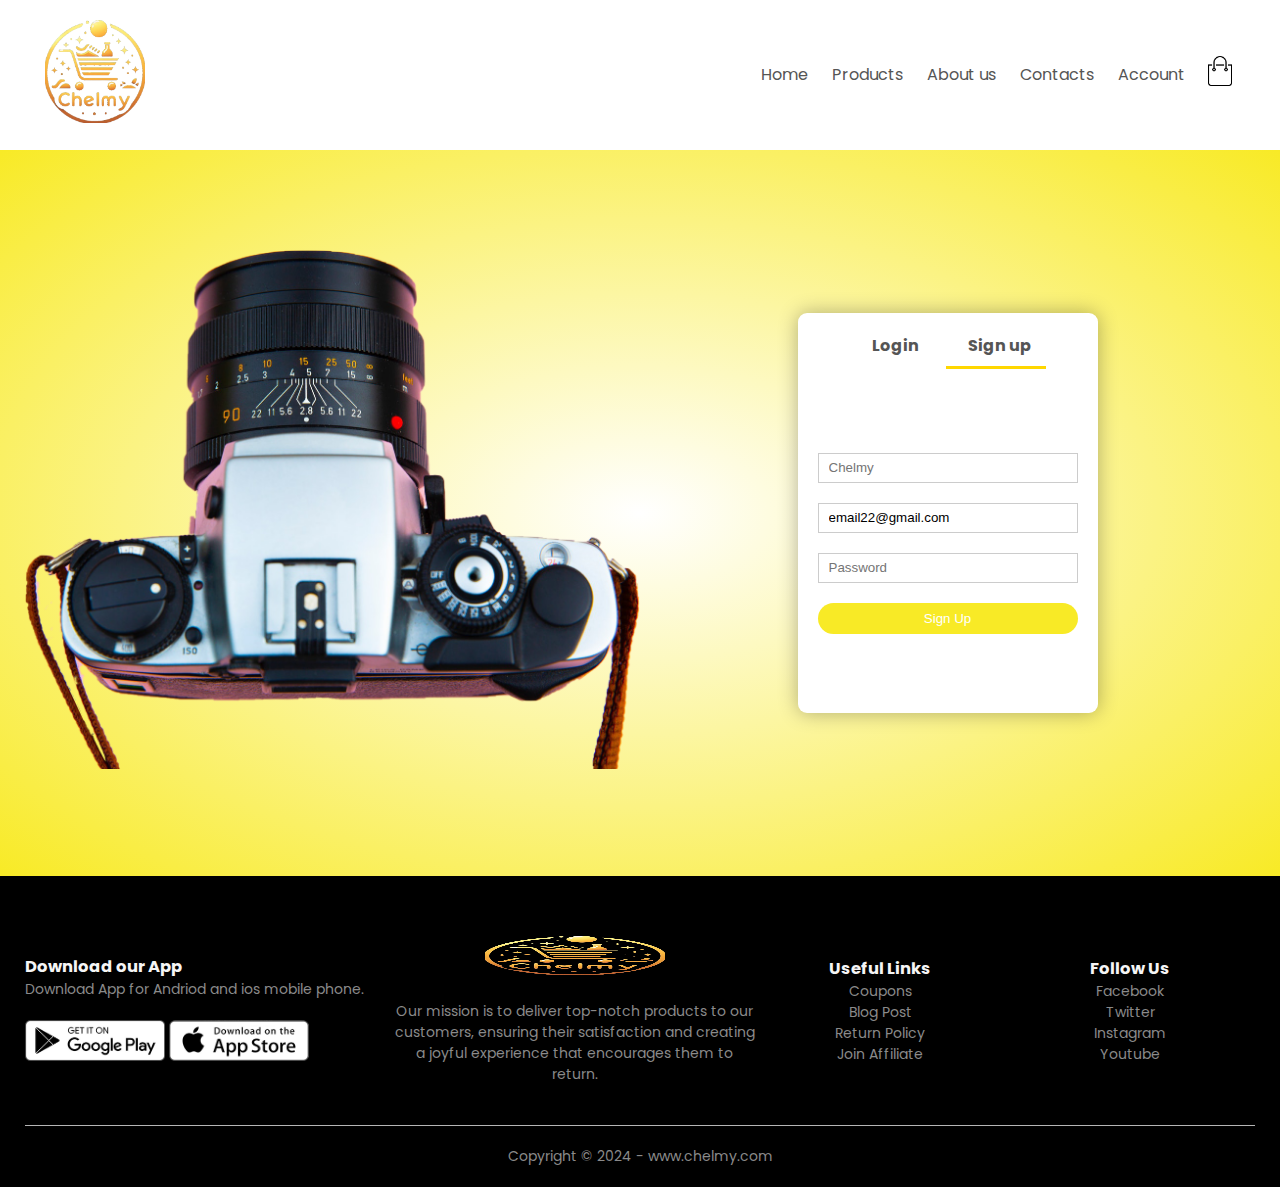
<file: account.html>
<!DOCTYPE html>
<html lang="en">

<head>
    <meta charset="UTF-8" />
    <meta name="viewport" content="width=device-width, initial-scale=1.0" />
    <link rel="stylesheet" href="style.css" />
    <title>chelmy | E-commerce Website</title>
    <link href="https://fonts.googleapis.com/css2?family=Poppins:wght@300;400;500;600&display=swap" rel="stylesheet" />
    <link rel="stylesheet" href="https://stackpath.bootstrapcdn.com/font-awesome/4.7.0/css/font-awesome.min.css" />
</head>

<body>
    <div class="container">
        <div class="navbar">
            <div class="logo">
                <a href="index.html">
                    <img src="images/main-logo.png" alt="" / width="100px">
                </a>
            </div>
            <nav>
                <ul id="MenuItems">
                    <li><a href="index.html">Home</a></li>
                    <li><a href="products.html">Products</a></li>
                    <li><a href="">About us</a></li>
                    <li><a href="">Contacts</a></li>
                    <li><a href="account.html">Account</a></li>
                </ul>
            </nav>
            <a href="cart.html">

                <img src="images/cart.png" alt="" width="30px" height="30px" />
            </a>
            <img src="images/menu.png" alt="" class="menu-icon" onclick="menutoggle()">
        </div>
    </div>
    </div>


    <div class="account-page">
        <div class="container">
            <div class="row">
                <div class="col-2">
                    <img src="images/main.png" alt="">
                </div>
                <div class="col-2">
                    <div class="form-container">
                        <div class="form-btn">
                            <span onclick="login()">Login</span>
                            <span onclick="register()">Sign up</span>
                            <hr id="Indicator">
                        </div>
                        <form id="LoginForm">
                            <input type="text" placeholder="Chelmy">
                            <input type="password" placeholder="Password">
                            <button type="submit" class="btn">Login</button>
                            <a href="">Forgot Password</a>
                        </form>
                        <form id="RegForm">
                            <input type="text" placeholder="Chelmy">
                            <input type="email" placeholder="humphreyal22@gmail.com">
                            <input type="password" placeholder="Password">
                            <button type="submit" class="btn">Sign Up</button>
                        </form>
                    </div>
                </div>
            </div>
        </div>
    </div>


    <div class="footer">
        <div class="container">
            <div class="row">
                <div class="footer-col-1">
                    <h3>Download our App</h3>
                    <p>Download App for Andriod and ios mobile phone.</p>
                    <div class="app-logo">
                        <img src="images/play-store.png" alt="">
                        <img src="images/app-store.png" alt="">
                    </div>
                </div>
                <div class="footer-col-2">
                    <img src="images/main-logo.png" alt="Chelmy">
                    <p>Our mission is to deliver top-notch products to our customers, ensuring their satisfaction and creating a joyful
                    experience that encourages them to return.</p>
                </div>
                <div class="footer-col-3">
                    <h3>Useful Links</h3>
                    <ul>
                        <li>Coupons</li>
                        <li>Blog Post</li>
                        <li>Return Policy</li>
                        <li>Join Affiliate</li>
                    </ul>
                </div>
                <div class="footer-col-4">
                    <h3>Follow Us</h3>
                    <ul>
                        <li>Facebook</li>
                        <li>Twitter</li>
                        <li>Instagram</li>
                        <li>Youtube</li>
                    </ul>
                </div>
            </div>
            <hr>
            <p class="copyright">Copyright &copy; 2024 - www.chelmy.com</p>
        </div>
    </div>


    <script>
        var MenuItems = document.getElementById("MenuItems");

        MenuItems.style.maxHeight = "0px";

        function menutoggle() {
            if (MenuItems.style.maxHeight == "0px") {
                MenuItems.style.maxHeight = "200px";
            }
            else {
                MenuItems.style.maxHeight = "0px";
            }
        }

        var LoginForm = document.getElementById("LoginForm");
        var RegForm = document.getElementById("RegForm");
        var Indicator = document.getElementById("Indicator");

        function register() {
            RegForm.style.transform = "translateX(0px)";
            LoginForm.style.transform = "translateX(0px)";
            Indicator.style.transform = "translateX(100px)";
        }

        function login() {
            RegForm.style.transform = "translateX(300px)";
            LoginForm.style.transform = "translateX(300px)";
            Indicator.style.transform = "translateX(0px)";
        }

        // Change placeholder values
        document.querySelectorAll('input[placeholder="Nilara"]').forEach(function (element) {
            element.placeholder = "Chelmy";
        });

        document.querySelectorAll('input[placeholder="Dates"]').forEach(function (element) {
            element.placeholder = "2024";
        });

        // Change email contact
        document.querySelectorAll('input[type="email"]').forEach(function (element) {
            element.value = "email22@gmail.com";
        });
    </script>

</body>

</html>
</file>
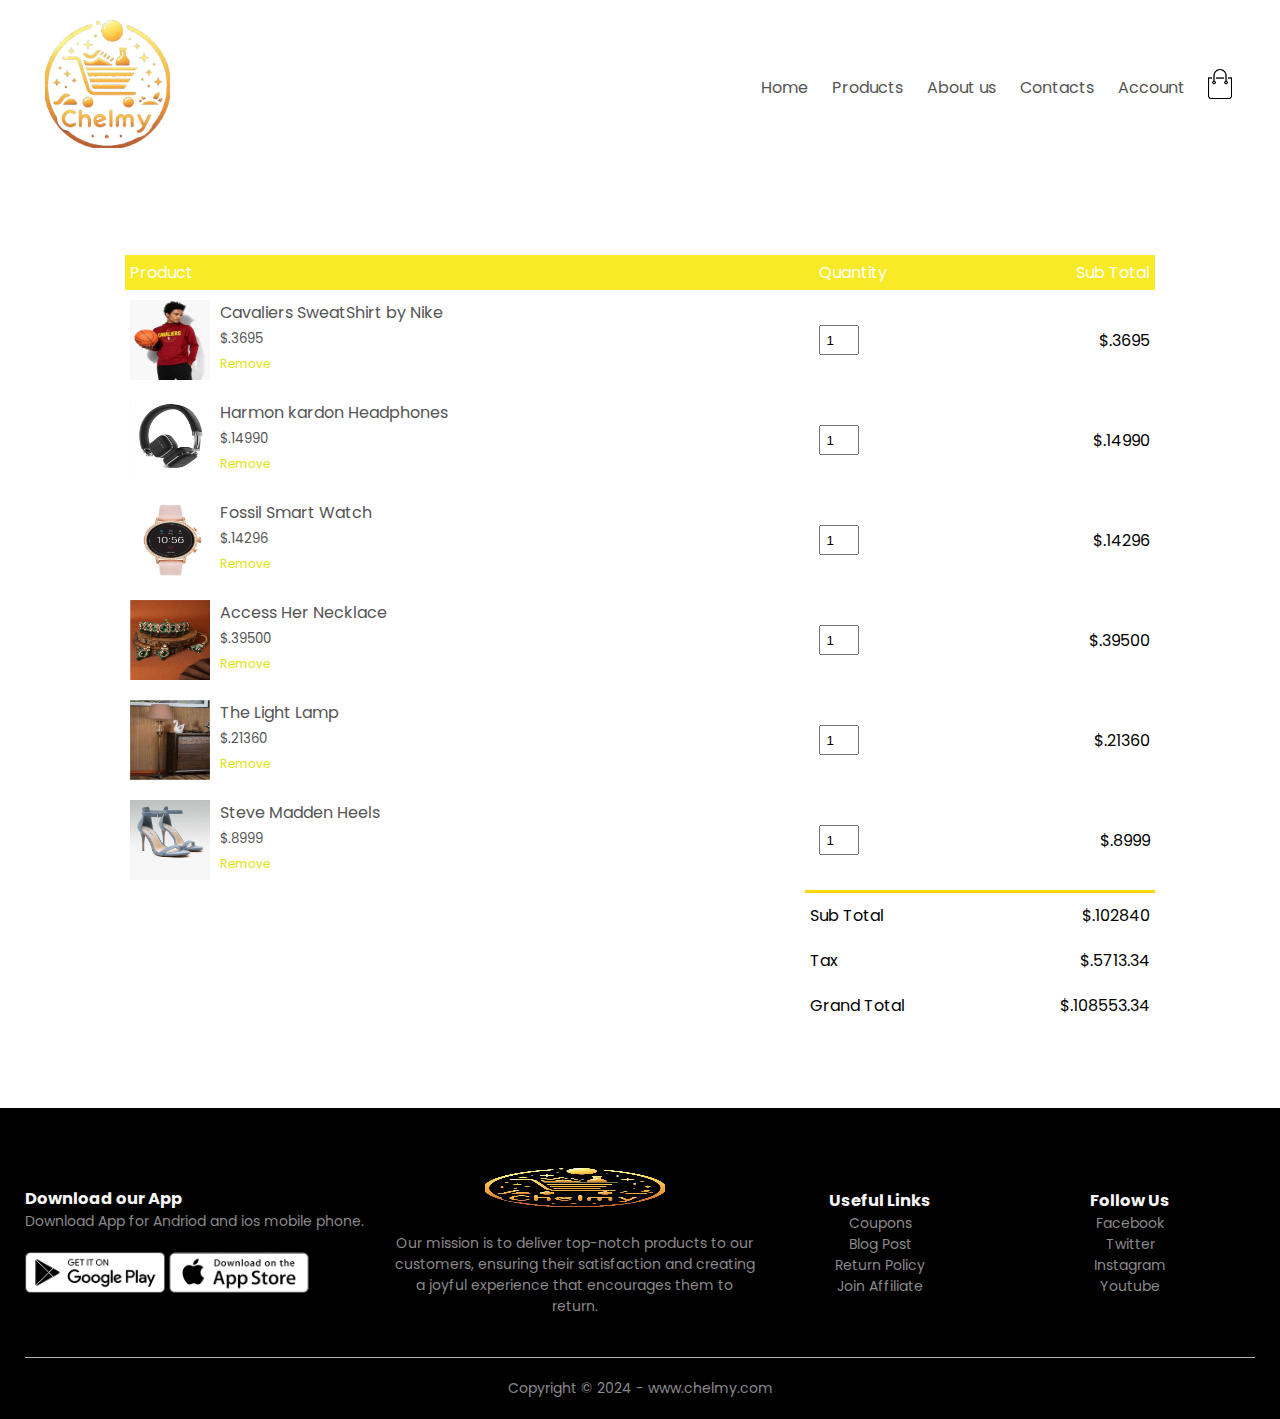
<file: carts.html>
<!DOCTYPE html>
<html lang="en">

<head>
    <meta charset="UTF-8" />
    <meta name="viewport" content="width=device-width, initial-scale=1.0" />
    <link rel="stylesheet" href="style.css" />
    <title>Chelmy | E-commerce Website</title>
    <link href="https://fonts.googleapis.com/css2?family=Poppins:wght@300;400;500;600&display=swap" rel="stylesheet" />
    <link rel="stylesheet" href="https://stackpath.bootstrapcdn.com/font-awesome/4.7.0/css/font-awesome.min.css" />
</head>

<body>
    <div class="container">
        <div class="navbar">
            <div class="logo">
                <a href="index.html">
                <img src="images/main-logo.png" alt="" / width="125px">
            </a>
            </div>
            <nav>
                <ul id="MenuItems">
                    <li><a href="index.html">Home</a></li>
                    <li><a href="products.html">Products</a></li>
                    <li><a href="account.html">About us</a></li>
                    <li><a href="Humphreyal22@gmail.com">Contacts</a></li>
                    <li><a href="account.html">Account</a></li>
                </ul>
            </nav>
            <a href="cart.html">

                <img src="images/cart.png" alt="" width="30px" height="30px" />
            </a>
            <img src="images/menu.png" alt="" class="menu-icon" onclick="menutoggle()">
        </div>
    </div>
    </div>
<div class="small-container cart-page">

    <table>
        <tr>
            <th>Product</th>
            <th>Quantity</th>
            <th>Sub Total</th>
        </tr>
        <tr>
            <td>
                <div class="cart-info">
                    <img src="images/buy-1.png" alt="">
                    <div>
                        <p>Cavaliers SweatShirt by Nike</p>
                        <small>$.3695</small>
                        <br>
                        <a href="">Remove</a>
                    </div>
                </div>
            </td>
            <td> <input type="number" value="1"></td>
            <td>$.3695</td>
        </tr>
        <tr>
            <td>
                <div class="cart-info">
                    <img src="images/pro15-harmon kardon-14990.png" alt="">
                    <div>
                        <p>Harmon kardon Headphones</p>
                        <small>$.14990</small>
                        <br>
                        <a href="">Remove</a>
                    </div>
                </div>
            </td>
            <td> <input type="number" value="1"></td>
            <td>$.14990</td>
        </tr>
        <tr>
            <td>
                <div class="cart-info">
                    <img src="images/pro12-fossil-14296.png" alt="">
                    <div>
                        <p>Fossil Smart Watch</p>
                        <small>$.14296</small>
                        <br>
                        <a href="">Remove</a>
                    </div>
                </div>
            </td>
            <td> <input type="number" value="1"></td>
            <td>$.14296</td>
        </tr>
        <tr>
            <td>
                <div class="cart-info">
                    <img src="images/pro11-AccessHer-39500.png" alt="">
                    <div>
                        <p>Access Her Necklace</p>
                        <small>$.39500</small>
                        <br>
                        <a href="">Remove</a>
                    </div>
                </div>
            </td>
            <td> <input type="number" value="1"></td>
            <td>$.39500</td>
        </tr>
        <tr>
            <td>
                <div class="cart-info">
                    <img src="images/pro14-The Light Lamp-21360.png" alt="">
                    <div>
                        <p>The Light Lamp</p>
                        <small>$.21360</small>
                        <br>
                        <a href="">Remove</a>
                    </div>
                </div>
            </td>
            <td> <input type="number" value="1"></td>
            <td>$.21360</td>
        </tr>
        <tr>
            <td>
                <div class="cart-info">
                    <img src="images/pro16-steve madden - 8999.png" alt="">
                    <div>
                        <p>Steve Madden Heels</p>
                        <small>$.8999</small>
                        <br>
                        <a href="">Remove</a>
                    </div>
                </div>
            </td>
            <td> <input type="number" value="1"></td>
            <td>$.8999</td>
        </tr>
    </table>

<div class="total-price">
    <table>
        <tr>
            <td>Sub Total</td>
            <td>$.102840</td>
        </tr>
        <tr>
            <td>Tax</td>
            <td>$.5713.34</td>
        </tr>
        <tr>
            <td>Grand Total</td>
            <td>$.108553.34</td>
        </tr>
    </table>
</div>

</div>


    <div class="footer">
        <div class="container">
            <div class="row">
                <div class="footer-col-1">
                    <h3>Download our App</h3>
                    <p>Download App for Andriod and ios mobile phone.</p>
                    <div class="app-logo">
                        <img src="images/play-store.png" alt="">
                        <img src="images/app-store.png" alt="">
                    </div>
                </div>
                <div class="footer-col-2">
                    <img src="images/main-logo.png" alt="">
                    <p>Our mission is to deliver top-notch products to our customers, ensuring their satisfaction and creating a joyful
                    experience that encourages them to return.</p>
                </div>
                <div class="footer-col-3">
                    <h3>Useful Links</h3>
                    <ul>
                        <li>Coupons</li>
                        <li>Blog Post</li>
                        <li>Return Policy</li>
                        <li>Join Affiliate</li>
                    </ul>
                </div>
                <div class="footer-col-4">
                    <h3>Follow Us</h3>
                    <ul>
                        <li>Facebook</li>
                        <li>Twitter</li>
                        <li>Instagram</li>
                        <li>Youtube</li>
                    </ul>
                </div>
            </div>
            <hr>
            <p class="copyright">Copyright &copy; 2024 - www.chelmy.com</p>
        </div>
    </div>


    <script>
        var MenuItems = document.getElementById("MenuItems");

        MenuItems.style.maxHeight = "0px";

        function menutoggle() {
            if (MenuItems.style.maxHeight == "0px") {
                MenuItems.style.maxHeight = "200px";
            }
            else {
                MenuItems.style.maxHeight = "0px";
            }
        }
    </script>



</body>

</html>
</file>
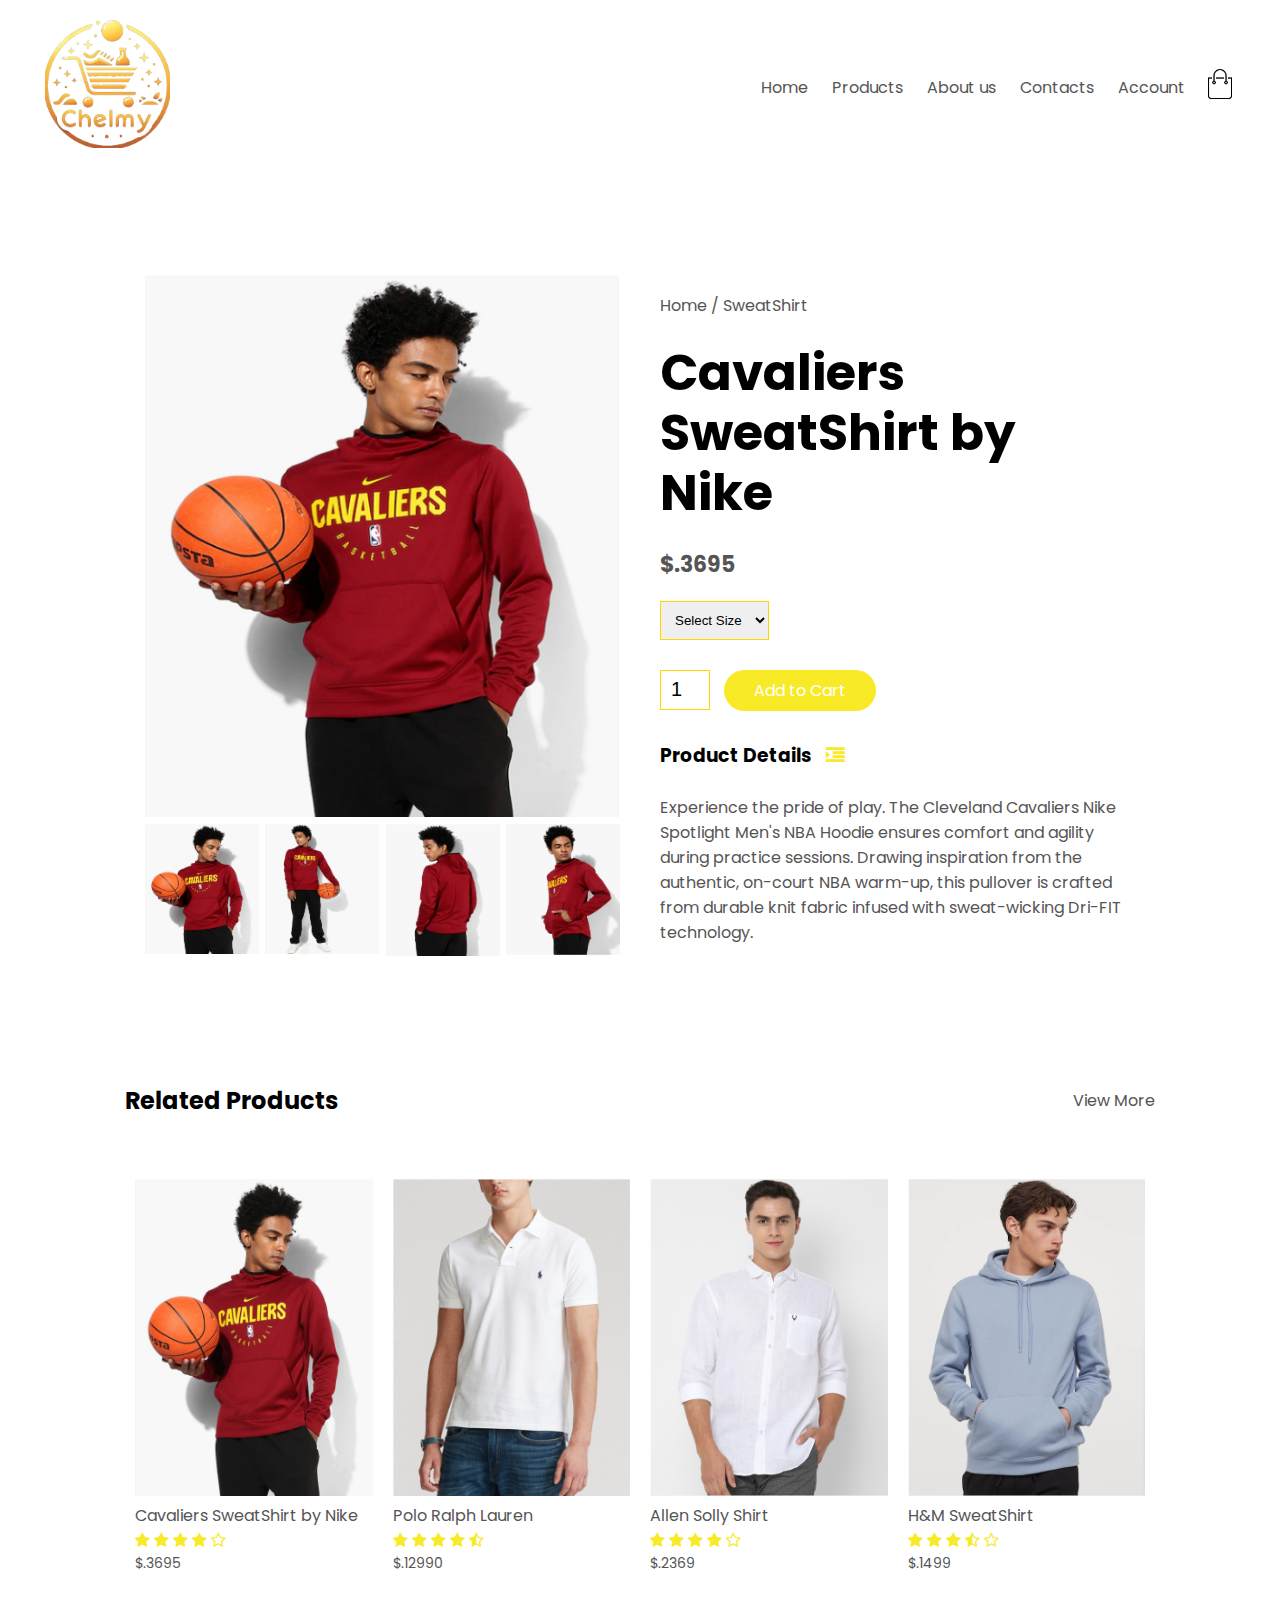
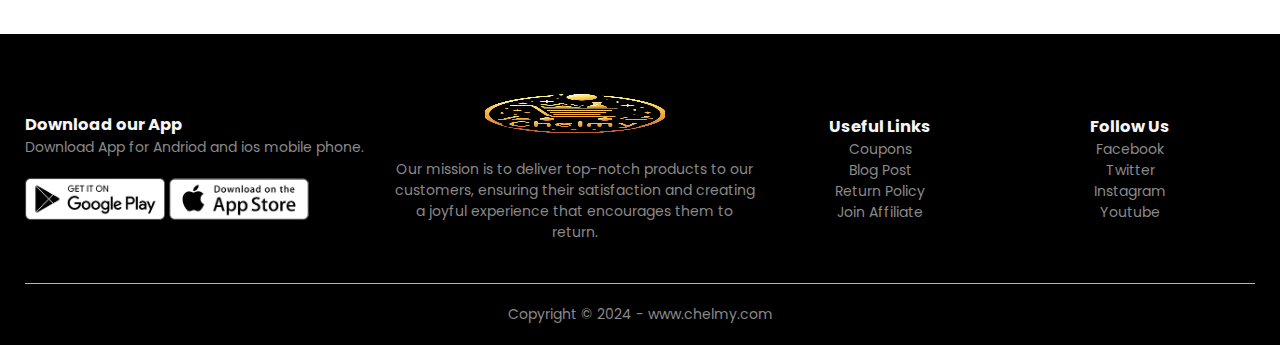
<file: product-details.html>
<!DOCTYPE html>
<html lang="en">

<head>
    <meta charset="UTF-8" />
    <meta name="viewport" content="width=device-width, initial-scale=1.0" />
    <link rel="stylesheet" href="style.css" />
    <title>Chelmy | E-commerce Website</title>
    <link href="https://fonts.googleapis.com/css2?family=Poppins:wght@300;400;500;600&display=swap" rel="stylesheet" />
    <link rel="stylesheet" href="https://stackpath.bootstrapcdn.com/font-awesome/4.7.0/css/font-awesome.min.css" />
</head>

<body>
    <div class="container">
        <div class="navbar">
            <div class="logo">
                <a href="index.html">
                <img src="images/main-logo.png" alt="" / width="125px">
            </a>
            </div>
            <nav>
                <ul id="MenuItems">
                    <li><a href="index.html">Home</a></li>
                    <li><a href="products.html">Products</a></li>
                    <li><a href="">About us</a></li>
                    <li><a href="">Contacts</a></li>
                    <li><a href="account.html">Account</a></li>
                </ul>
            </nav>
            <a href="cart.html">

                <img src="images/cart.png" alt="" width="30px" height="30px" />
            </a>
            <img src="images/menu.png" alt="" class="menu-icon" onclick="menutoggle()">
        </div>
    </div>



    <div class="small-container single-product">
        <div class="row">
            <div class="col-2">
                <img src="images/gal1.png" alt="" width="100%" id="ProductImg">

                <div class="small-img-row">
                    <div class="small-img-col">
                        <img src="images/gal1.png" alt="" width="100%" class="small-img">
                    </div>
                    <div class="small-img-col">
                        <img src="images/gal2.png" alt="" width="100%" class="small-img">
                    </div>
                    <div class="small-img-col">
                        <img src="images/gal3.png" alt="" width="100%" class="small-img">
                    </div>
                    <div class="small-img-col">
                        <img src="images/gal4.png" alt="" width="100%" class="small-img">
                    </div>


                </div>

            </div>
            <div class="col-2">
                <p>Home / SweatShirt</p>
                <h1>Cavaliers SweatShirt by Nike</h1>
                <h4>$.3695</h4>
                <select>
                    <option>Select Size</option>
                    <option>XXL</option>
                    <option>XL</option>
                    <option>L</option>
                    <option>M</option>
                    <option>S</option>
                </select>
                <input type="number" value="1">
                <a href="" class="btn">Add to Cart</a>
                <h3>Product Details <i class="fa fa-indent"></i></h3>
                <br>
                <p>Experience the pride of play. The Cleveland Cavaliers Nike Spotlight Men's NBA Hoodie ensures comfort and agility during
                practice sessions. Drawing inspiration from the authentic, on-court NBA warm-up, this pullover is crafted from durable
                knit fabric infused with sweat-wicking Dri-FIT technology.</p>
            </div>
        </div>
    </div>


    <div class="small-container">
        <div class="row row-2">
            <h2>Related Products</h2>
            <p>View More</p>
        </div>
    </div>

    <div class="small-container">


        <div class="row">
            <div class="col-4">
                <img src="images/pro1-nike-3695.png" alt="" />
                <h4>Cavaliers SweatShirt by Nike</h4>
                <div class="rating">
                    <i class="fa fa-star"></i>
                    <i class="fa fa-star"></i>
                    <i class="fa fa-star"></i>
                    <i class="fa fa-star"></i>
                    <i class="fa fa-star-o"></i>
                </div>
                <p>$.3695</p>
            </div>
            <div class="col-4">
                <img src="images/pro2-Polo Ralph Lauren-12990.png" alt="" />
                <h4>Polo Ralph Lauren</h4>
                <div class="rating">
                    <i class="fa fa-star"></i>
                    <i class="fa fa-star"></i>
                    <i class="fa fa-star"></i>
                    <i class="fa fa-star"></i>
                    <i class="fa fa-star-half-o"></i>
                </div>
                <p>$.12990</p>
            </div>
            <div class="col-4">
                <img src="images/pro3-allen solly - 2369.png" alt="" />
                <h4>Allen Solly Shirt</h4>
                <div class="rating">
                    <i class="fa fa-star"></i>
                    <i class="fa fa-star"></i>
                    <i class="fa fa-star"></i>
                    <i class="fa fa-star"></i>
                    <i class="fa fa-star-o"></i>
                </div>
                <p>$.2369</p>
            </div>
            <div class="col-4">
                <img src="images/pro4-h&m-1499.png" alt="" />
                <h4>H&M SweatShirt</h4>
                <div class="rating">
                    <i class="fa fa-star"></i>
                    <i class="fa fa-star"></i>
                    <i class="fa fa-star"></i>
                    <i class="fa fa-star-half-o"></i>
                    <i class="fa fa-star-o"></i>
                </div>
                <p>$.1499</p>
            </div>
        </div>
    </div>
    </div>



    <div class="footer">
        <div class="container">
            <div class="row">
                <div class="footer-col-1">
                    <h3>Download our App</h3>
                    <p>Download App for Andriod and ios mobile phone.</p>
                    <div class="app-logo">
                        <img src="images/play-store.png" alt="">
                        <img src="images/app-store.png" alt="">
                    </div>
                </div>
                <div class="footer-col-2">
                    <img src="images/main-logo.png" alt="">
                    <p>Our mission is to deliver top-notch products to our customers, ensuring their satisfaction and creating a joyful
                    experience that encourages them to return.</p>
                </div>
                <div class="footer-col-3">
                    <h3>Useful Links</h3>
                    <ul>
                        <li>Coupons</li>
                        <li>Blog Post</li>
                        <li>Return Policy</li>
                        <li>Join Affiliate</li>
                    </ul>
                </div>
                <div class="footer-col-4">
                    <h3>Follow Us</h3>
                    <ul>
                        <li>Facebook</li>
                        <li>Twitter</li>
                        <li>Instagram</li>
                        <li>Youtube</li>
                    </ul>
                </div>
            </div>
            <hr>
            <p class="copyright">Copyright &copy; 2024 - www.chelmy.com</p>
        </div>
    </div>


    <script>
        var MenuItems = document.getElementById("MenuItems");

        MenuItems.style.maxHeight = "0px";

        function menutoggle() {
            if (MenuItems.style.maxHeight == "0px") {
                MenuItems.style.maxHeight = "200px";
            }
            else {
                MenuItems.style.maxHeight = "0px";
            }
        }
    </script>


    <script>

        var ProductImg = document.getElementById("ProductImg");
        var SmallImg = document.getElementsByClassName("small-img");

        SmallImg[0].onclick = function () {
            ProductImg.src = SmallImg[0].src;
        }
        SmallImg[1].onclick = function () {
            ProductImg.src = SmallImg[1].src;
        }
        SmallImg[2].onclick = function () {
            ProductImg.src = SmallImg[2].src;
        }
        SmallImg[3].onclick = function () {
            ProductImg.src = SmallImg[3].src;
        }
    </script>


</body>

</html>
</file>
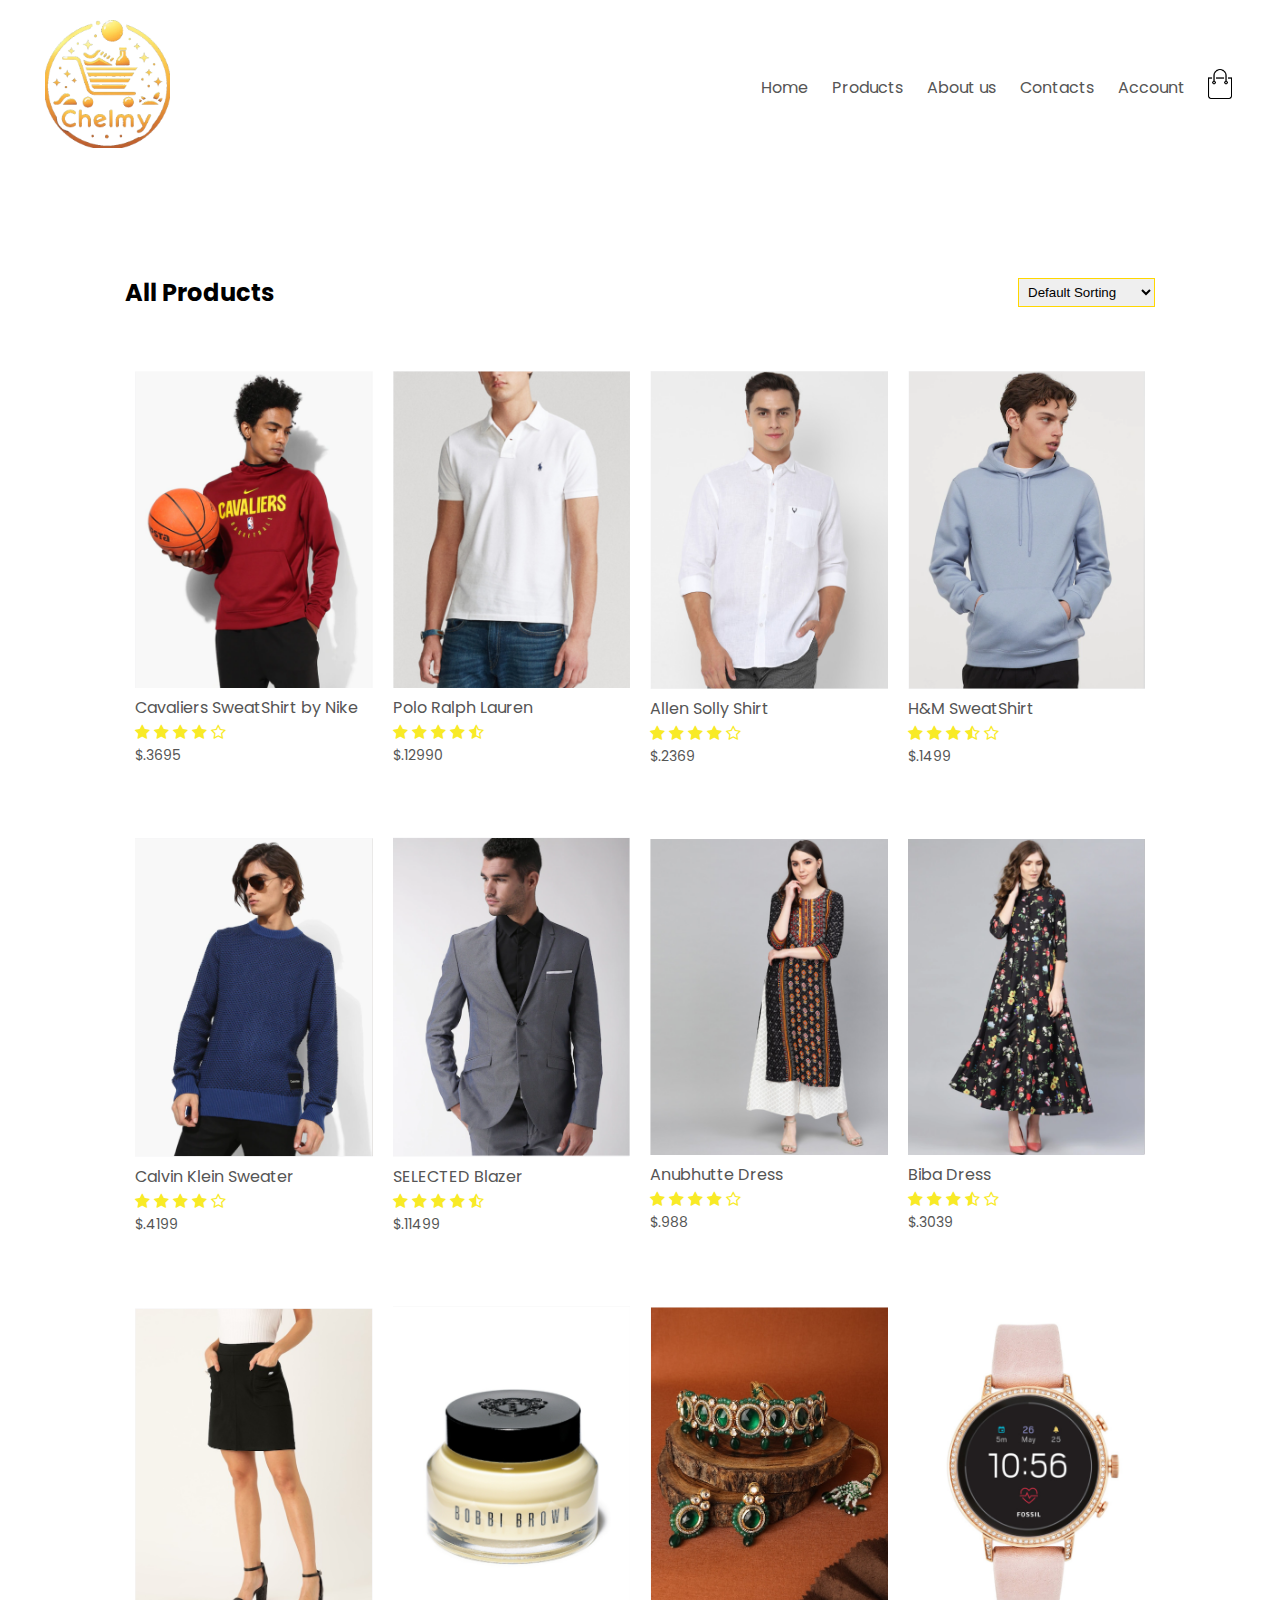
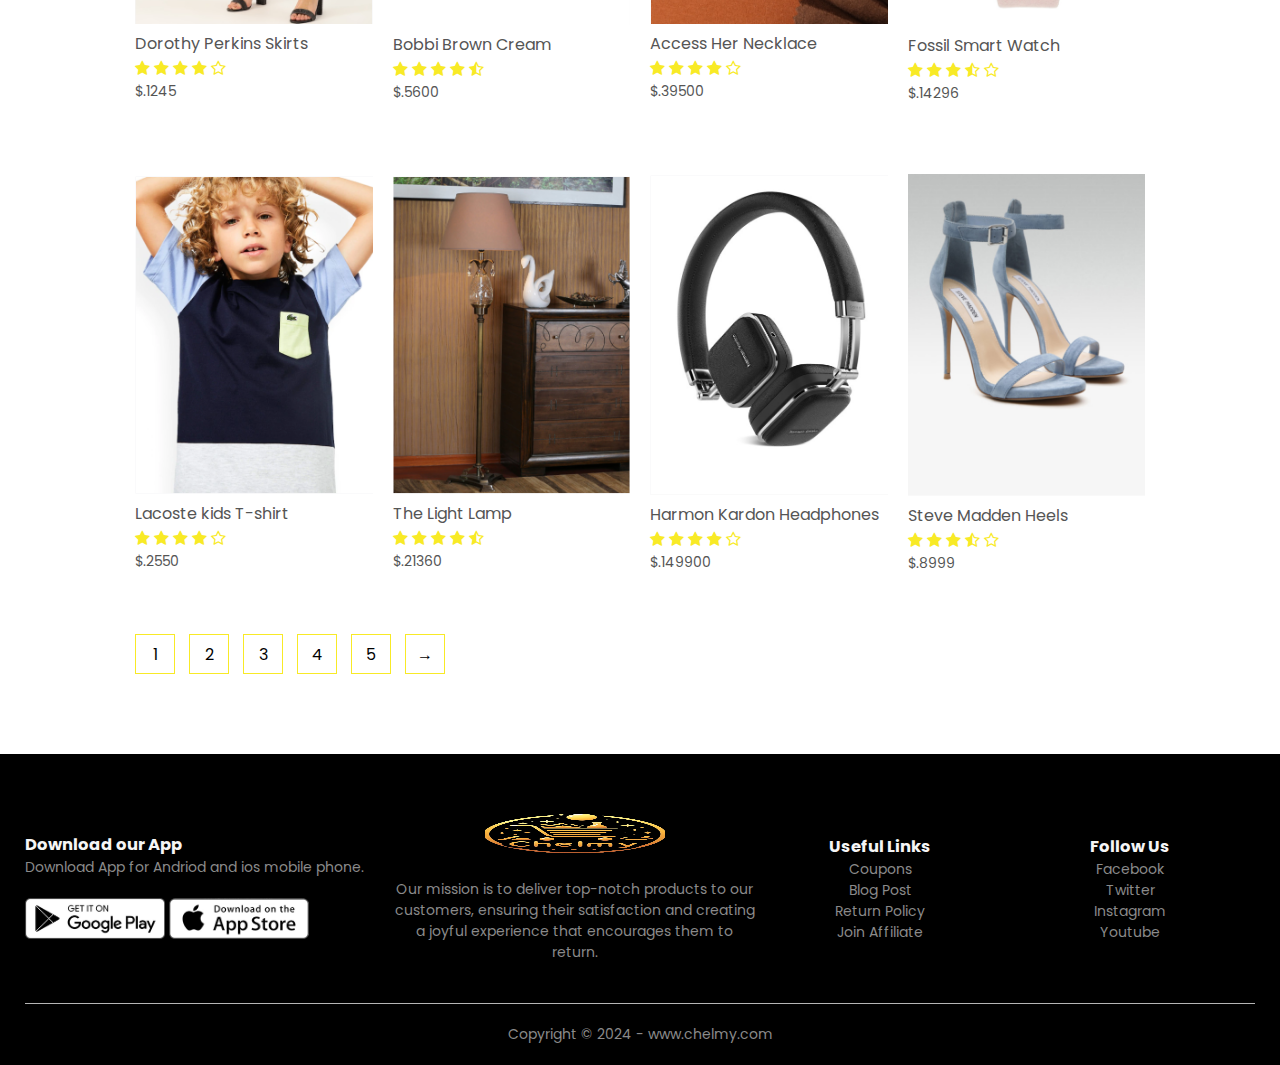
<file: products.html>
<!DOCTYPE html>
<html lang="en">

<head>
    <meta charset="UTF-8" />
    <meta name="viewport" content="width=device-width, initial-scale=1.0" />
    <link rel="stylesheet" href="style.css" />
    <title>Chelmy | E-commerce Website</title>
    <link href="https://fonts.googleapis.com/css2?family=Poppins:wght@300;400;500;600&display=swap" rel="stylesheet" />
    <link rel="stylesheet" href="https://stackpath.bootstrapcdn.com/font-awesome/4.7.0/css/font-awesome.min.css" />
</head>

<body>
        <div class="container">
            <div class="navbar">
                <div class="logo">
                    <a href="index.html">
                    <img src="images/main-logo.png" alt="" / width="125px">
                </a>
                </div>
                <nav>
                    <ul id="MenuItems">
                        <li><a href="index.html">Home</a></li>
                        <li><a href="products.html">Products</a></li>
                        <li><a href="">About us</a></li>
                        <li><a href="">Contacts</a></li>
                        <li><a href="account.html">Account</a></li>
                    </ul>
                </nav>
                <a href="cart.html">

                    <img src="images/cart.png" alt="" width="30px" height="30px" />
                </a>
                <img src="images/menu.png" alt="" class="menu-icon" onclick="menutoggle()">
            </div>
        </div>
   


    <div class="small-container">
        <div class="row row-2">
            <h2>All Products</h2>
            <select>
                <option>Default Sorting</option>
                <option>Price Low to High</option>
                <option>Price High to Low</option>
                <option>By Popularity</option>
                <option>By Rating</option>
                <option>By Sale</option>
            </select>
        </div>

        <div class="row">
            <div class="col-4">
                <img src="images/pro1-nike-3695.png" alt="" />
                <h4>Cavaliers SweatShirt by Nike</h4>
                <div class="rating">
                    <i class="fa fa-star"></i>
                    <i class="fa fa-star"></i>
                    <i class="fa fa-star"></i>
                    <i class="fa fa-star"></i>
                    <i class="fa fa-star-o"></i>
                </div>
                <p>$.3695</p>
            </div>
            <div class="col-4">
                <img src="images/pro2-Polo Ralph Lauren-12990.png" alt="" />
                <h4>Polo Ralph Lauren</h4>
                <div class="rating">
                    <i class="fa fa-star"></i>
                    <i class="fa fa-star"></i>
                    <i class="fa fa-star"></i>
                    <i class="fa fa-star"></i>
                    <i class="fa fa-star-half-o"></i>
                </div>
                <p>$.12990</p>
            </div>
            <div class="col-4">
                <img src="images/pro3-allen solly - 2369.png" alt="" />
                <h4>Allen Solly Shirt</h4>
                <div class="rating">
                    <i class="fa fa-star"></i>
                    <i class="fa fa-star"></i>
                    <i class="fa fa-star"></i>
                    <i class="fa fa-star"></i>
                    <i class="fa fa-star-o"></i>
                </div>
                <p>$.2369</p>
            </div>
            <div class="col-4">
                <img src="images/pro4-h&m-1499.png" alt="" />
                <h4>H&M SweatShirt</h4>
                <div class="rating">
                    <i class="fa fa-star"></i>
                    <i class="fa fa-star"></i>
                    <i class="fa fa-star"></i>
                    <i class="fa fa-star-half-o"></i>
                    <i class="fa fa-star-o"></i>
                </div>
                <p>$.1499</p>
            </div>
        </div>
        <div class="row">
            <div class="col-4">
                <img src="images/pro5-calvinK-4199.png" alt="" />
                <h4>Calvin Klein Sweater</h4>
                <div class="rating">
                    <i class="fa fa-star"></i>
                    <i class="fa fa-star"></i>
                    <i class="fa fa-star"></i>
                    <i class="fa fa-star"></i>
                    <i class="fa fa-star-o"></i>
                </div>
                <p>$.4199</p>
            </div>
            <div class="col-4">
                <img src="images/pro6-SELECTED-11499.png" alt="" />
                <h4>SELECTED Blazer</h4>
                <div class="rating">
                    <i class="fa fa-star"></i>
                    <i class="fa fa-star"></i>
                    <i class="fa fa-star"></i>
                    <i class="fa fa-star"></i>
                    <i class="fa fa-star-half-o"></i>
                </div>
                <p>$.11499</p>
            </div>
            <div class="col-4">
                <img src="images/pro7-anubhutte-988.png" alt="" />
                <h4>Anubhutte Dress</h4>
                <div class="rating">
                    <i class="fa fa-star"></i>
                    <i class="fa fa-star"></i>
                    <i class="fa fa-star"></i>
                    <i class="fa fa-star"></i>
                    <i class="fa fa-star-o"></i>
                </div>
                <p>$.988</p>
            </div>
            <div class="col-4">
                <img src="images/pro8-biba-3039.png" alt="" />
                <h4>Biba Dress</h4>
                <div class="rating">
                    <i class="fa fa-star"></i>
                    <i class="fa fa-star"></i>
                    <i class="fa fa-star"></i>
                    <i class="fa fa-star-half-o"></i>
                    <i class="fa fa-star-o"></i>
                </div>
                <p>$.3039</p>
            </div>
        </div>
        <div class="row">
            <div class="col-4">
                <img src="images/pro9-dorothy perkins-1245.png" alt="" />
                <h4>Dorothy Perkins Skirts</h4>
                <div class="rating">
                    <i class="fa fa-star"></i>
                    <i class="fa fa-star"></i>
                    <i class="fa fa-star"></i>
                    <i class="fa fa-star"></i>
                    <i class="fa fa-star-o"></i>
                </div>
                <p>$.1245</p>
            </div>
            <div class="col-4">
                <img src="images/pro10-bobbi brown-5600.png" alt="" />
                <h4>Bobbi Brown Cream</h4>
                <div class="rating">
                    <i class="fa fa-star"></i>
                    <i class="fa fa-star"></i>
                    <i class="fa fa-star"></i>
                    <i class="fa fa-star"></i>
                    <i class="fa fa-star-half-o"></i>
                </div>
                <p>$.5600</p>
            </div>
            <div class="col-4">
                <img src="images/pro11-AccessHer-39500.png" alt="" />
                <h4>Access Her Necklace</h4>
                <div class="rating">
                    <i class="fa fa-star"></i>
                    <i class="fa fa-star"></i>
                    <i class="fa fa-star"></i>
                    <i class="fa fa-star"></i>
                    <i class="fa fa-star-o"></i>
                </div>
                <p>$.39500</p>
            </div>
            <div class="col-4">
                <img src="images/pro12-fossil-14296.png" alt="" />
                <h4>Fossil Smart Watch</h4>
                <div class="rating">
                    <i class="fa fa-star"></i>
                    <i class="fa fa-star"></i>
                    <i class="fa fa-star"></i>
                    <i class="fa fa-star-half-o"></i>
                    <i class="fa fa-star-o"></i>
                </div>
                <p>$.14296</p>
            </div>
        </div>
        <div class="row">
            <div class="col-4">
                <img src="images/pro13-lacoste-2550.png" alt="" />
                <h4>Lacoste kids T-shirt</h4>
                <div class="rating">
                    <i class="fa fa-star"></i>
                    <i class="fa fa-star"></i>
                    <i class="fa fa-star"></i>
                    <i class="fa fa-star"></i>
                    <i class="fa fa-star-o"></i>
                </div>
                <p>$.2550</p>
            </div>
            <div class="col-4">
                <img src="images/pro14-The Light Lamp-21360.png" alt="" />
                <h4>The Light Lamp</h4>
                <div class="rating">
                    <i class="fa fa-star"></i>
                    <i class="fa fa-star"></i>
                    <i class="fa fa-star"></i>
                    <i class="fa fa-star"></i>
                    <i class="fa fa-star-half-o"></i>
                </div>
                <p>$.21360</p>
            </div>
            <div class="col-4">
                <img src="images/pro15-harmon kardon-14990.png" alt="" />
                <h4>Harmon Kardon Headphones</h4>
                <div class="rating">
                    <i class="fa fa-star"></i>
                    <i class="fa fa-star"></i>
                    <i class="fa fa-star"></i>
                    <i class="fa fa-star"></i>
                    <i class="fa fa-star-o"></i>
                </div>
                <p>$.149900</p>
            </div>
            <div class="col-4">
                <img src="images/pro16-steve madden - 8999.png" alt="" />
                <h4>Steve Madden Heels</h4>
                <div class="rating">
                    <i class="fa fa-star"></i>
                    <i class="fa fa-star"></i>
                    <i class="fa fa-star"></i>
                    <i class="fa fa-star-half-o"></i>
                    <i class="fa fa-star-o"></i>
                </div>
                <p>$.8999</p>
            </div>
        </div>

        <div class="page-btn">
            <span>1</span>
            <span>2</span>
            <span>3</span>
            <span>4</span>
            <span>5</span>
            <span>&#8594;</span>
        </div>
    </div>
    </div>



    <div class="footer">
        <div class="container">
            <div class="row">
                <div class="footer-col-1">
                    <h3>Download our App</h3>
                    <p>Download App for Andriod and ios mobile phone.</p>
                    <div class="app-logo">
                        <img src="images/play-store.png" alt="">
                        <img src="images/app-store.png" alt="">
                    </div>
                </div>
                <div class="footer-col-2">
                    <img src="images/main-logo.png" alt="">
                    <p>Our mission is to deliver top-notch products to our customers, ensuring their satisfaction and creating a joyful
                    experience that encourages them to return.</p>
                </div>
                <div class="footer-col-3">
                    <h3>Useful Links</h3>
                    <ul>
                        <li>Coupons</li>
                        <li>Blog Post</li>
                        <li>Return Policy</li>
                        <li>Join Affiliate</li>
                    </ul>
                </div>
                <div class="footer-col-4">
                    <h3>Follow Us</h3>
                    <ul>
                        <li>Facebook</li>
                        <li>Twitter</li>
                        <li>Instagram</li>
                        <li>Youtube</li>
                    </ul>
                </div>
            </div>
            <hr>
            <p class="copyright">Copyright &copy; 2024 - www.chelmy.com</p>
        </div>
    </div>


    <script>
        var MenuItems = document.getElementById("MenuItems");

        MenuItems.style.maxHeight = "0px";

        function menutoggle() {
            if (MenuItems.style.maxHeight == "0px") {
                MenuItems.style.maxHeight = "200px";
            }
            else {
                MenuItems.style.maxHeight = "0px";
            }
        }
    </script>



</body>

</html>
</file>
<file: style.css>
*{
    margin: 0;
    padding: 0;
    box-sizing: border-box;
}

body{
    font-family: 'Poppins', sans-serif;
}

.navbar{
    display: flex;
    align-items: center;
    padding: 20px;
}

nav{
    flex: 1;
    text-align: right;
}

nav ul{
    display: inline-block;
    list-style: none;
}

nav ul li{
    display: inline-block;
    margin-right: 20px;
}

a{
    text-decoration: none;
    color: #555555;
}

p{
    color: #555555;
}
.container{
    max-width: 1300px;
    margin: auto;
    padding-left: 25px;
    padding-right: 25px;
}

.row{
    display: flex;
    align-items: center;
    flex-wrap: wrap;
    justify-content: space-around;
}

.col-2{
    flex-basis: 50%;
    min-width: 300px;

}

.col-2 img{
    max-width: 100%;
    padding: 50px 0;
}

.col-2 h1{
    font-size: 50px;
    line-height: 60px;
    margin: 25px 0;
}

.btn {
    display: inline-block;
    background: #f8ea26;
    color: white;
    padding: 8px 30px;
    margin: 30px 0;
    border-radius: 30px;
}

.btn:hover {
    background: rgba(160, 55, 55, 0.856);
}

.header {
    background: radial-gradient(#ffffff, gold);
}

.header .row{
    margin-top:70px ;
}

.categories{
    margin: 70px 0;
}

.col-3{
    flex-basis: 30%;
    min-width: 250px;
    margin-bottom: 30px;
}

.col-3 img{
    width: 100%;
}

.small-container{
    max-width: 1080px;
    margin: auto;
    padding-left: 25px;
    padding-right: 25px;
}

.col-4{
    flex-basis: 25%;
    padding: 10px;
    min-width: 200px;
    margin-bottom: 50px;
    transition: transform 0.5s;
}

.col-4 img{
    width: 100%;
}

.title{
    text-align: center;
    margin: 0 auto 80px;
    position: relative;
    line-height: 60px;
    color: #555555;
}

.title::after{
    content: '';
    background: #f8ea26 ;
    width: 80px;
    height: 5px;
    border-radius: 5px;
    position: absolute;
    bottom: 0;
    left: 50%;
    transform: translateX(-50%);
}

h4{
    color: #555555;
    font-weight: normal;
}

.col-4 p{
    font-size: 14px;
}

.rating .fa{
    color: #f8ea26;
}

.col-4:hover{
    transform: translateY(-7px);
}

.offer{
    background: radial-gradient(#ffffff , #f8ea26);
    margin-top: 80px;
    padding: 30px 0;
}

.col-2 .offer-img{
    padding: 50px;
}

small{
    color: #555555;
}

.testimonial{
    padding-top: 108px;
}

.testimonial .col-3{
    text-align: center;
    padding: 40px 20px;
    box-shadow: 0 0 20px 0px rgba(0,0,0,0.1);
    cursor: pointer;
    transition: transform 0.5s;
}

.testimonial .col-3 img{
    width: 50px;
    margin-top: 20px;
    border-radius: 50%;
}

.testimonial .col-3:hover{
    transform: translateY(-10px);
}

.fa.fa-quote-left{
    font-size: 34px;
    color: rgb(243, 223, 45);
}

.col-3 p{
    font-size: 12px;
    margin: 12px 0;
    color: #777777;
}

.testimonial .col-3 h3{
    font-weight: 600;
    color: #555555;
    font-size: 18px;
}


.brands{
    margin: 100px auto;
}

.col-5{
    width: 160px;
}

.col-5 img{
    width: 100%;
    cursor: pointer;
    filter: grayscale(100%);
}

.col-5 img:hover{
    filter: grayscale(0);
}

.footer{
    background: black;
    color: #8a8a8a;
    font-size: 14px;
    padding: 60px 0 20px;
}

.footer p{
    color: #8a8a8a;
}

.footer h3{
    color: whitesmoke;
}

.footer-col-1, .footer-col-2, .footer-col-3, .footer-col-4{
    min-width: 250px;
    margin-bottom: 20px;
}

.footer-col-1{
    flex-basis: 30%;
}

.footer-col-2{
    flex: 1;
    text-align: center;
}

.footer-col-2 img{
    width: 180px;
    margin-bottom: 20px;
    height: 39px;
}

.footer-col-3 , .footer-col-4{
    flex-basis: 12%;
    text-align: center;
}

ul{
    list-style: none;
}

.app-logo{
    margin-top: 20px;
}

.app-logo img{
    width: 140px;
}

.footer hr{
    border: none;
    background: #b5b5b5;
    height: 1px;
    margin: 20px 0;
}

.copyright{
    text-align: center;
}

.menu-icon{
    width: 28px;
    margin-left: 20px;
    display: none;
}

@media only screen and (max-width: 800px){
    nav ul{
        position: absolute;
        top: 70px;
        left: 0;
        background: #333333;
        opacity: 0.8;
        width: 100%;
        overflow: hidden;
        transition: max-height 0.6s;
    }

    nav ul li{
        display: block;
        margin-bottom: 10px;
        margin-right: 50px;
        margin-top: 10px;
    }
    nav ul li a{
        color: whitesmoke;
    }

    .menu-icon{
        display: block;
        cursor: pointer;
    }

}


.row-2{
    justify-content: space-between;
    margin: 100px auto 50px;
}

select{
    border: 1px solid gold;
    padding: 5px;
}

select:focus{
    outline: none;
}



.page-btn{
    margin: 0 auto 80px;
}

.page-btn span{
    display: inline-block;
    border: 1px solid #f8ea26;
    margin-left: 10px;
    width: 40px;
    height: 40px;
    text-align: center;
    line-height: 40px;
    cursor: pointer;
}
.page-btn span:hover{
    background: #f8ea26;
    color: whitesmoke;
}

.single-product{
    margin-top: 80px;
}

.single-product .col-2 img{
    padding: 0;
}

.single-product .col-2{
    padding: 20px;

}

.single-product h4{
    margin: 20px 0;
    font-size: 22px;
    font-weight: bold;
}

.single-product select{
    display: block;
    padding: 10px;
    margin-top: 20px;
}

.single-product input{
    width: 50px;
    height: 40px;
    padding-left: 10px;
    font-size: 20px;
    margin-right: 10px;
    border: 1px solid gold;
}

input:focus{
    outline: none;
}


.single-product .fa{
    color: #f8ea26;
    margin-left: 10px;
}

.small-img-row{
    display: flex;
    justify-content: space-between;
}

.small-img-col{
    flex-basis: 24%;
    cursor: pointer;
}


.cart-page{
    margin: 80px auto;
}

table{
    width: 100%;
    border-collapse: collapse;
}

.cart-info{
    display: flex;
    flex-wrap: wrap;
}

th{
    text-align: left;
    padding: 5px;
    color: #ffffff;
    background: #f8ea26;
    font-weight: normal;
}

td{
    padding: 10px 5px;
}

td input{
    width: 40px;
    height: 30px;
    padding: 5px;
}

td a {
    color: #dfe207;
    font-size: 12px;
}

td img{
    width: 80px;
    height: 80px;
    margin-right: 10px;
}

.total-price{
    display: flex;
    justify-content: flex-end;
}

.total-price table{
    border-top:  3px solid gold;
    width: 100%;
    max-width: 350px;
}

td:last-child{
    text-align: right;
}

th:last-child{
    text-align: right;
}

.account-page{
    padding: 50px 0;
    background: radial-gradient(#ffffff , #f8ea26);
}

.form-container{
    background: #ffffff;
    width: 300px;
    height: 400px;
    position: relative;
    text-align: center;
    padding: 20px 0;
    margin: auto;
    box-shadow:  0 0 20px 0px rgba(0,0,0,0.3);
    border-radius: 9px;
    overflow: hidden;

}

.form-container span{
    font-weight: bold;
    padding:  0 10px;
    color: #555555;
    cursor: pointer;
    width: 100px;
    display: inline-block;
}

.form-btn{
    display: inline-block;
}

.form-container form{
    max-width: 300px;
    padding: 0 20px;
    position: absolute;
    top: 130px;
    transition: transform 1s;
}

form input{
    width: 100%;
    height: 30px;
    margin: 10px 0;
    padding: 0 10px;
    border: 1px solid #cccccc;
}

form .btn{
    width: 100%;
    border: none;
    cursor: pointer;
    margin: 10px 0;
}

form .btn:focus{
    outline: none;
}


#LoginForm{

    left:-300px;
}

#RegForm{

    left:0px;
}

form a{
    font-size: 12px;
}


#Indicator{
    width: 100px;
    border: none;
    background: gold;
    height: 3px;
    margin-top: 8px;
    transform: translateX(100px);
    transition: transform 1s;
}

@media only screen and (max-width: 600px){
    .row{
        text-align: center;
    }
    .col-2 , .col-3 , .col-4{
        flex-basis: 100%;
    }

    .single-product .row{
        text-align: left;
    }

    .single-product .col-2{
        padding: 20px 0;
    }

    .single-product h1{
        font-size: 26px;
        line-height: 32px;
    }

    .cart-info p{
        display: none;
    }

}
</file>
